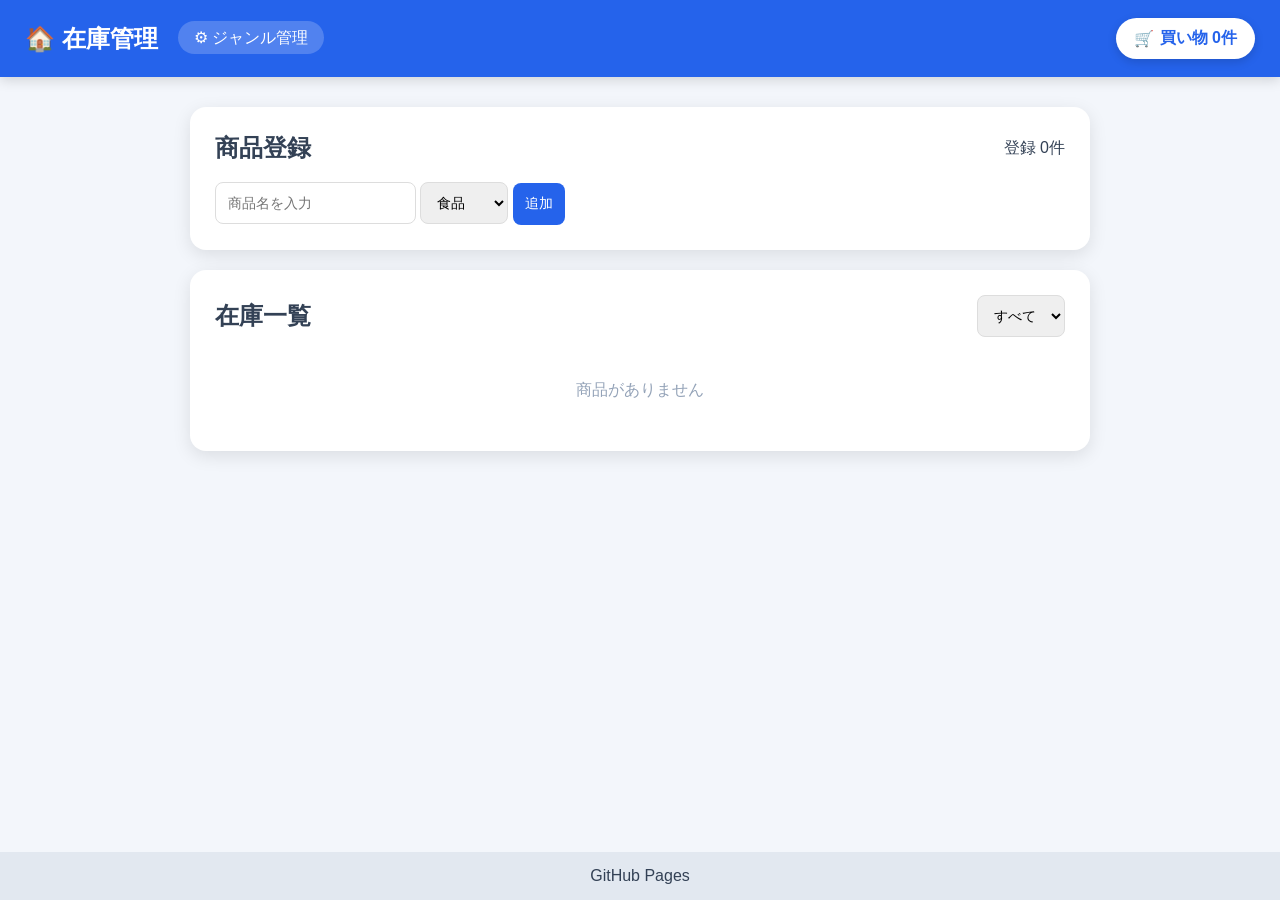
<file: index.html>
<!DOCTYPE html>

<html lang="ja">

<head>

<meta charset="UTF-8">

<meta name="viewport"
content="width=device-width, initial-scale=1.0">


<title>
在庫管理
</title>


<link rel="stylesheet"
href="css/style.css">


</head>


<body>


<header class="header">


<div class="header-left">

<h1>
🏠 在庫管理
</h1>

</div>



<nav class="header-nav">

<a href="category.html">

⚙ ジャンル管理

</a>

</nav>




<div class="header-right">


<a href="shopping.html"
class="shopping-link">


🛒

<span id="shopping-count">

買い物 0件

</span>


</a>


</div>



</header>







<main class="container">






<section class="card input-card">



<div class="card-header">


<h2>
商品登録
</h2>



<span class="badge"
id="total-items">

登録 0件

</span>


</div>





<div class="input-area">



<input
id="item-name"
type="text"
placeholder="商品名を入力">





<select
id="item-category">


</select>






<button
id="add-button">

追加

</button>




</div>



</section>









<section class="card list-card">



<div class="card-header">


<h2>

在庫一覧

</h2>





<select
id="filter-category">


<option value="all">

すべて

</option>


</select>



</div>






<div id="inventory-list"
class="inventory-list">


</div>





</section>






</main>






<footer class="footer">


GitHub Pages

</footer>






<script src="js/storage.js"></script>

<script src="js/app.js"></script>



</body>


</html>
</file>
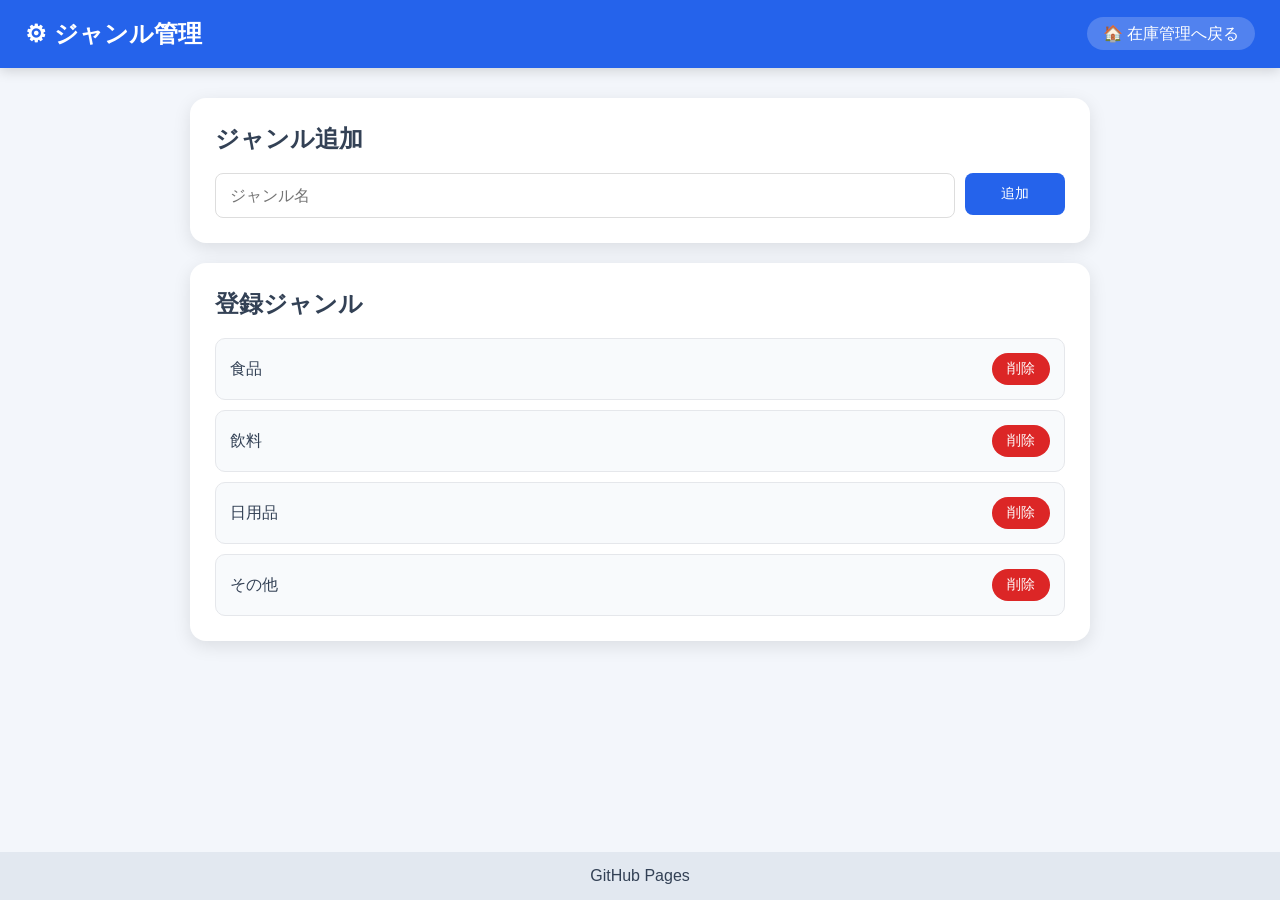
<file: category.html>
<!DOCTYPE html>

<html lang="ja">


<head>


<meta charset="UTF-8">


<meta name="viewport"
content="width=device-width, initial-scale=1.0">


<title>
ジャンル管理
</title>



<link rel="stylesheet"
href="css/style.css">



</head>





<body>





<header class="header">





<div class="header-left">


<h1>

⚙ ジャンル管理

</h1>


</div>







<nav class="header-nav">


<a href="index.html">


🏠 在庫管理へ戻る


</a>


</nav>






</header>









<main class="container">








<section class="card category-card">






<div class="card-header">


<h2>

ジャンル追加

</h2>


</div>







<div class="category-form">






<input

id="new-category"

placeholder="ジャンル名">






<button

id="add-category">


追加


</button>






</div>






</section>









<section class="card category-card">






<div class="card-header">


<h2>

登録ジャンル

</h2>


</div>







<div id="category-list"
class="category-list">


</div>






</section>








</main>









<footer>


GitHub Pages


</footer>







<script src="js/storage.js"></script>


<script src="js/category.js"></script>





</body>



</html>
</file>
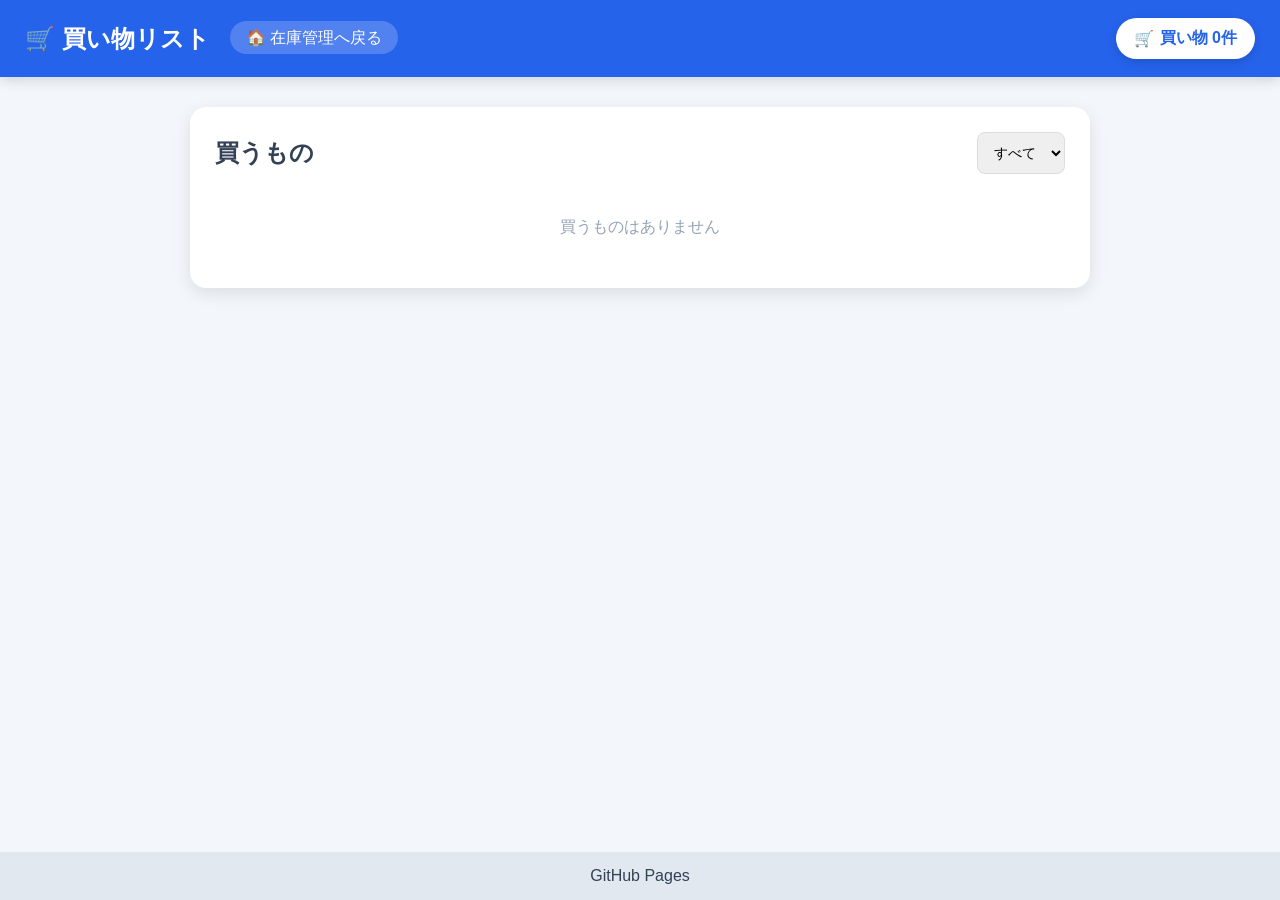
<file: shopping.html>
<!DOCTYPE html>

<html lang="ja">


<head>

<meta charset="UTF-8">


<meta name="viewport"
content="width=device-width, initial-scale=1.0">


<title>
買い物リスト
</title>


<link rel="stylesheet"
href="css/style.css">


</head>





<body>





<header class="header">





<div class="header-left">


<h1>

🛒 買い物リスト

</h1>


</div>







<nav class="header-nav">


<a href="index.html">


🏠 在庫管理へ戻る


</a>


</nav>






<div class="header-right">


<span class="shopping-link">


🛒

<span id="shopping-count">

買い物 0件

</span>


</span>



</div>






</header>









<main class="container">






<section class="card shopping-card">





<div class="card-header">



<h2>

買うもの

</h2>





<select id="shopping-filter">


<option value="all">

すべて

</option>


</select>




</div>








<div id="shopping-list"
class="inventory-list">


</div>






</section>







</main>







<footer>


GitHub Pages


</footer>







<script src="js/storage.js"></script>

<script src="js/shopping.js"></script>




</body>


</html>
</file>
<file: css/style.css>
*{
margin:0;
padding:0;
box-sizing:border-box;
}



body{

min-height:100vh;

background:#f3f6fb;

color:#334155;

font-family:
"Segoe UI",
"Yu Gothic",
sans-serif;

display:flex;

flex-direction:column;

}




/* =====================
header
===================== */


.header,
header{

background:#2563eb;

color:white;

padding:18px 25px;

display:flex;

align-items:center;

justify-content:space-between;

gap:20px;

box-shadow:
0 3px 12px rgba(0,0,0,.15);

}



.header h1,
header h1{

font-size:24px;

}





nav a,
.header-nav a{


color:white;

text-decoration:none;

background:rgba(255,255,255,.2);

padding:8px 16px;

border-radius:20px;

}



nav a:hover,
.header-nav a:hover{

background:rgba(255,255,255,.35);

}





.header-right{

margin-left:auto;

}





/* 買い物ボタン */

.shopping-link{

display:flex;

align-items:center;

justify-content:center;

gap:6px;


background:white;


color:#2563eb;


padding:10px 18px;


border-radius:25px;


font-weight:bold;


text-decoration:none;


box-shadow:

0 3px 10px rgba(0,0,0,.15);


}



.shopping-link:hover{

text-decoration:none;

opacity:.85;

}






/* =====================
main
===================== */


main,
.container{


width:90%;

max-width:900px;


margin:30px auto;


flex:1;


display:flex;


flex-direction:column;


gap:20px;


}





/* =====================
card
===================== */


.card,
.input-card,
.list-card,
.shopping-card,
.category-card{


background:white;


padding:25px;


border-radius:16px;


box-shadow:

0 5px 18px rgba(0,0,0,.1);


}





.card-header,
.card-title,
.list-header{


display:flex;


justify-content:space-between;


align-items:center;


margin-bottom:18px;


}






/* =====================
form
===================== */


.form{


display:grid;


grid-template-columns:


2fr 1fr 100px;


gap:10px;


}




input,
select,
button{


height:42px;


padding:0 12px;


border-radius:8px;


border:1px solid #ddd;


font-size:14px;


}





button{


background:#2563eb;


color:white;


border:none;


cursor:pointer;


}





button:hover{


opacity:.85;


}






/* =====================
list
===================== */


.inventory-list,
#inventory-list,
#shopping-list{


display:flex;


flex-direction:column;


gap:10px;


}






.item{


position:relative;


background:#f8fafc;


padding:15px;


border-radius:12px;


border:1px solid #e5e7eb;


display:flex;


align-items:center;


justify-content:space-between;


gap:10px;


cursor:pointer;


transition:.2s;


}





.item:hover{


transform:translateY(-2px);


box-shadow:


0 4px 10px rgba(0,0,0,.08);


}






.item[draggable="true"]{


cursor:grab;


}




.item[draggable="true"]:active{


cursor:grabbing;


}





.item.no-stock{


background:#fee2e2;


border-color:#fecaca;


}





.item-info{


display:flex;


flex-direction:column;


gap:5px;


}





.item-name{


font-weight:bold;


font-size:16px;


}





.item-category{


font-size:12px;


color:#64748b;


}






/* 在庫なし透かし */


.watermark{


display:none;


position:absolute;


right:80px;


font-size:40px;


font-weight:bold;


color:#dc2626;


opacity:.15;


pointer-events:none;


}




.item.no-stock .watermark{


display:block;


}






/* =====================
delete
===================== */


.delete-button{


width:60px;


height:32px;


border-radius:20px;


background:#dc2626;


color:white;


font-size:13px;


display:flex;


align-items:center;


justify-content:center;


flex-shrink:0;


}







/* =====================
drag placeholder
===================== */


.drag-placeholder{


height:45px;


display:flex;


align-items:center;


justify-content:center;


color:#2563eb;


font-weight:bold;


letter-spacing:5px;


border-top:

3px dashed #2563eb;


border-bottom:

3px dashed #2563eb;


background:#eff6ff;


border-radius:10px;


margin:5px 0;


}





/* =====================
category
===================== */

.category-form
{
    display:flex;
    gap:10px;
    width:100%;
}

.category-form input
{
    flex:1;
    width:100%;
    min-width:0;
    height:45px;
    font-size:16px;
    padding:0 14px;
}

.category-form button
{
    min-width:100px;
}

.category-list
{
    display:flex;
    flex-direction:column;
    gap:10px;
}

.category-item
{
    background:#f8fafc;
    padding:14px;
    border-radius:10px;
    border:1px solid #e5e7eb;
    display:flex;
    align-items:center;
    justify-content:space-between;
}

.category-item button
{
    background:#dc2626;
    height:32px;
    padding:0 15px;
    border-radius:20px;
}



/* =====================
empty
===================== */


.empty{


text-align:center;


padding:25px;


color:#94a3b8;


}







/* =====================
footer
===================== */


footer{


background:#e2e8f0;


text-align:center;


padding:15px;


}








/* =====================
mobile
===================== */


@media(max-width:700px)

{


.header,
header{


flex-direction:column;


align-items:stretch;


}




.header-right{


margin-left:0;


}





.shopping-link{


justify-content:center;


}






.form{


grid-template-columns:


1fr;


}






.card,
.input-card,
.list-card,
.shopping-card,
.category-card{


padding:18px;


}






.card-header,
.card-title,
.list-header{


flex-direction:column;


align-items:flex-start;


gap:10px;


}






.item{


padding:12px;


}






.delete-button{


width:55px;


}





.category-form{


flex-direction:column;


}




.category-form input{


width:100%;


height:48px;


font-size:16px;


}



}
</file>
